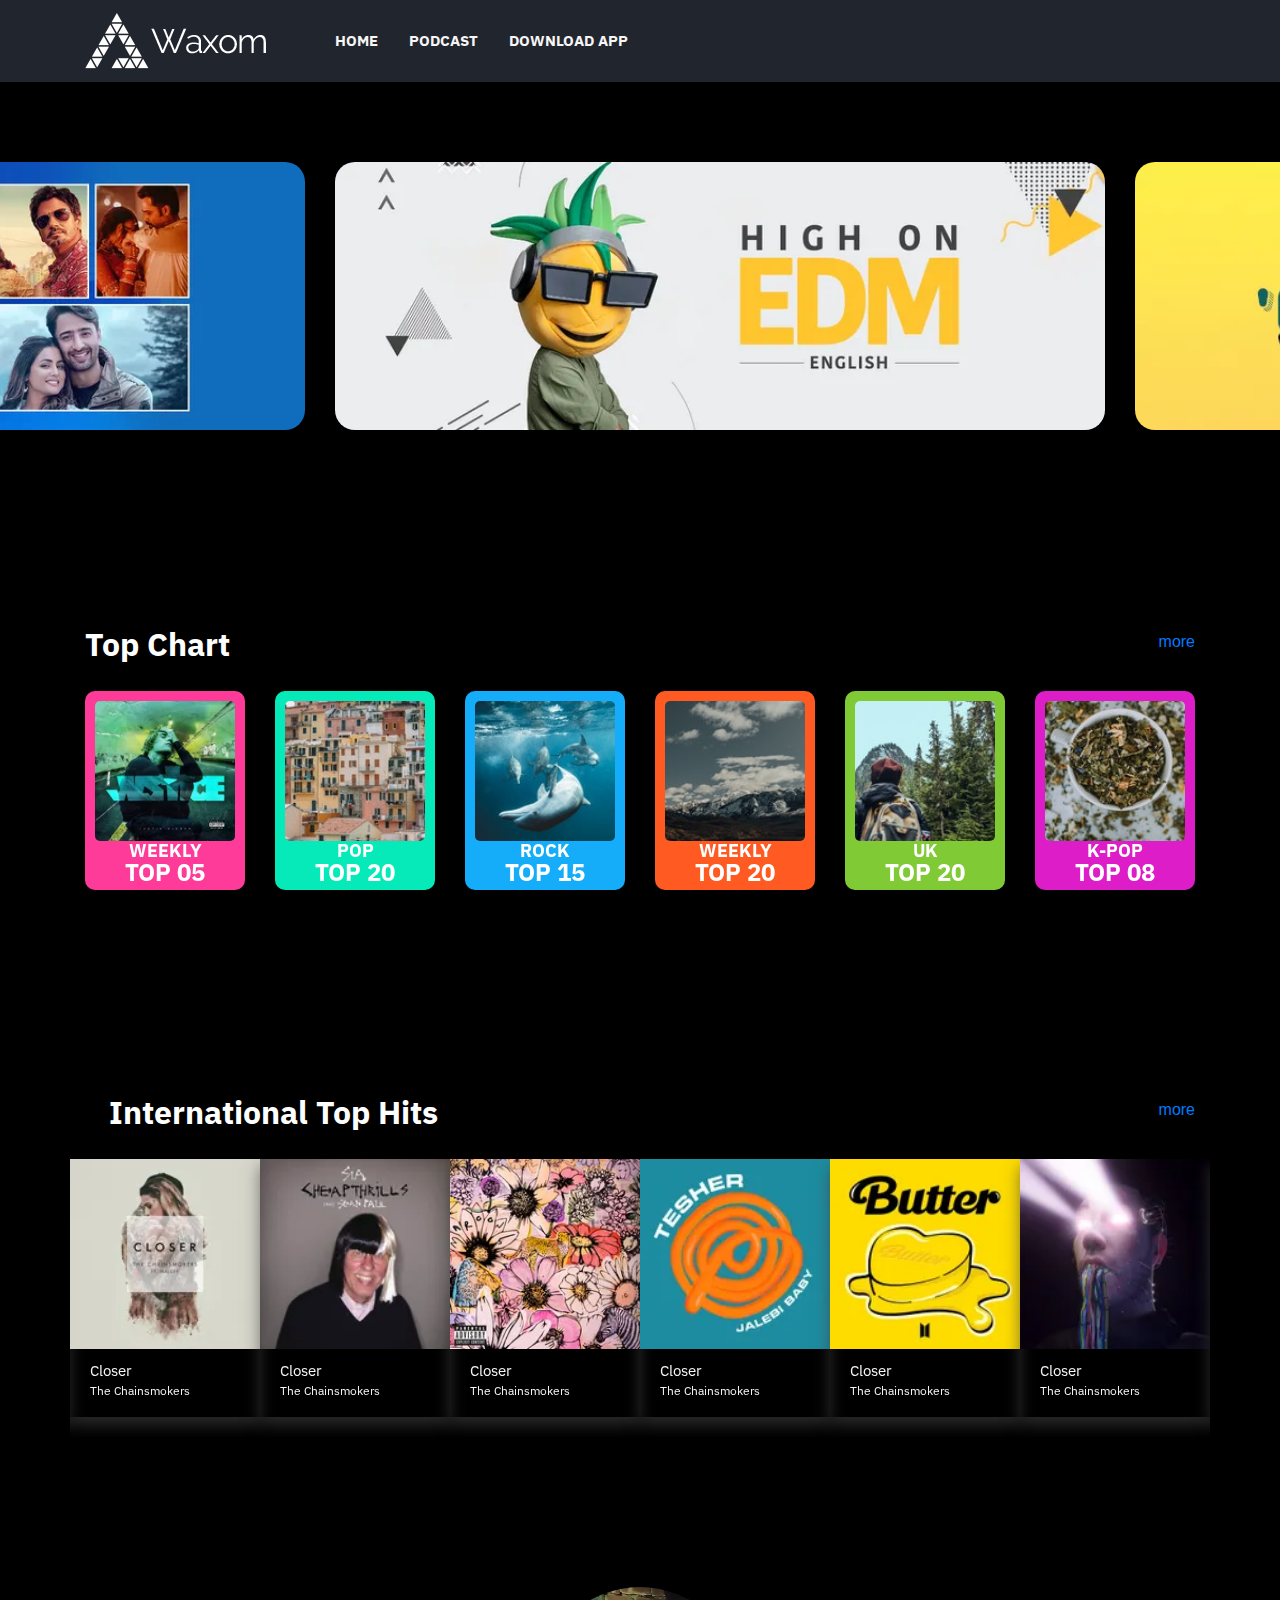
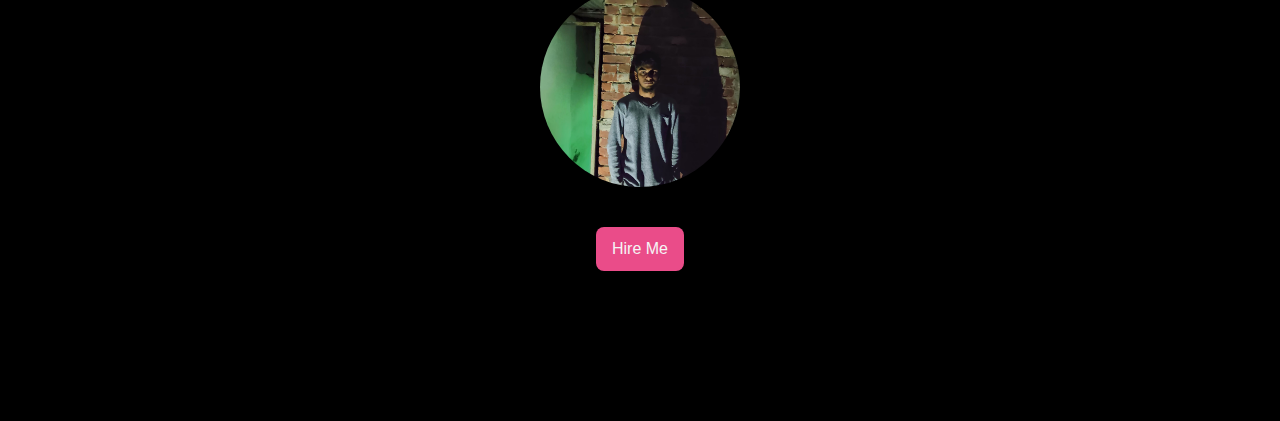
<file: index.html>
<!DOCTYPE html>
<html lang="en">
<head>
    <meta charset="UTF-8">
    <meta http-equiv="X-UA-Compatible" content="IE=edge">
    <meta name="viewport" content="width=device-width, initial-scale=1.0">
    <link rel="preconnect" href="https://fonts.gstatic.com">
    <link href="https://fonts.googleapis.com/css2?family=IBM+Plex+Sans:wght@200;300;400;500;600;700&display=swap" rel="stylesheet">
    <title>Document</title>
    <link rel="stylesheet" href="css/bootstrap.min.css">
    <link rel="stylesheet" href="css/font-awesome.min.css">
    <link rel="stylesheet" href="css/slick.css">
    <link rel="stylesheet" href="css/style.css">
    <link rel="stylesheet" href="media/media.css">
</head>
<body>

    <section id="player_two">
        <div class="main">
            <p id="logo"><i class="fa fa-music"></i></p>
            <!-- left part start -->
            <div class="left">
                <!-- <img src="" alt="" id="track_image"> -->
                <!-- <div class="volume">
                    <p id="volume_show">90</p>
                    
                    
                    <div id="volume_mute_problem" onclick="mute_sound()">
                        <i class="fa fa-volume-up" id="volume_icon" onclick=""></i>
                    </div>

                    
                    
                    <input type="range" min="0" max="100" value="90" onchange="volume_change()" id="volume">
                </div> -->
            </div>
            <!-- left part End -->

            <!-- right part start -->
            <div class="right">
                <div class="show_song_no">
                    <p id="present">1</p>
                    <p></p>
                    <p id="total">5</p>
                </div>

                <!-- <p id="title">title.mp3</p> -->
                <!-- <p id="artist">artist name</p> -->

                <div class="middle">
                    <!-- <button onclick="previous_song()" id="pre"><i class="fa fa-step-backward"></i></button> -->


                    <!-- <button onclick="justplay()" id="play"><i class="fa fa-play"></i></button> -->

                    <!-- <button onclick="next_song()" id="next"><i class="fa fa-step-forward"></i></button> -->
                </div>




                <!-- <div class="duration">
                    <input type="range" min="0" max="100" value="0" onchange="change_duration()" id="duration_slider">
                </div> -->

                <!-- <button id="auto" onclick="autoplay_switch()">Auto play <i class="fa fa-circle-o-notch"></i></button> -->


            </div>
            <!-- right part End -->
        </div>
    </section>

<!--============================== header part start=========================== -->
<nav class="navbar navbar-expand-lg">
    <div class="container">
        <a class="navbar-brand" href="#"><img src="images/player_two_images/logo.png" alt=""></a>
    <button class="navbar-toggler" type="button" data-toggle="collapse" data-target="#navbarSupportedContent" aria-controls="navbarSupportedContent" aria-expanded="false" aria-label="Toggle navigation">
      <span class="navbar-toggler-icon"></span>
    </button>
  
    <div class="collapse navbar-collapse" id="navbarSupportedContent">
      <ul class="navbar-nav mr-auto">
        <li class="nav-item active">
          <a class="nav-link" href="#">Home <span class="sr-only">(current)</span></a>
        </li>
        <li class="nav-item">
          <a class="nav-link" href="#">Podcast</a>
        </li>
        <li class="nav-item">
          <a class="nav-link" href="#">Download app</a>
        </li>
       
      </ul>
      
    </div>
    </div>
</nav>
<!--============================== header part End=========================== -->







<!--======================== banner part start================ -->
<section id="banner">
    <div class="banner_slider">
        <div class="container">
            <div class="row">
                <div class="col-lg-12">
                    <div class="banner_image">
                        <img src="images/player_two_images/banner1.webp" alt="" class="img-fluid w-100">
                        <div class="banner_image_overly">
                            <div class="banner_play" onclick="" id="">
                                <i class="fa fa-play"></i>
                            </div>
                        </div>
                    </div>
                </div>
            </div>
        </div>
        <div class="container">
            <div class="row">
                <div class="col-lg-12">
                    <div class="banner_image">
                        <img src="images/player_two_images/banner2.webp" alt="" class="img-fluid w-100">
                        <div class="banner_image_overly">
                            <div class="banner_play" onclick="" id="">
                                <i class="fa fa-play"></i>
                            </div>
                        </div>
                    </div>
                </div>
            </div>
        </div>
        <div class="container">
            <div class="row">
                <div class="col-lg-12">
                    <div class="banner_image">
                        <img src="images/player_two_images/banner3.webp" alt="" class="img-fluid w-100">
                        <div class="banner_image_overly">
                            <div class="banner_play" onclick="" id="">
                                <i class="fa fa-play"></i>
                            </div>
                        </div>
                    </div>
                </div>
            </div>
        </div>
        <div class="container">
            <div class="row">
                <div class="col-lg-12">
                    <div class="banner_image">
                        <img src="images/player_two_images/banner4.webp" alt="" class="img-fluid w-100">
                        <div class="banner_image_overly">
                            <div class="banner_play" onclick="" id="">
                                <i class="fa fa-play"></i>
                            </div>
                        </div>
                    </div>
                </div>
            </div>
        </div>
        <div class="container">
            <div class="row">
                <div class="col-lg-12">
                    <div class="banner_image">
                        <img src="images/player_two_images/banner3.webp" alt="" class="img-fluid w-100">
                        <div class="banner_image_overly">
                            <div class="banner_play" onclick="" id="">
                                <i class="fa fa-play"></i>
                            </div>
                        </div>
                    </div>
                </div>
            </div>
        </div>
        <div class="container">
            <div class="row">
                <div class="col-lg-12">
                    <div class="banner_image">
                        <img src="images/player_two_images/banner4.webp" alt="" class="img-fluid w-100">
                        <div class="banner_image_overly">
                            <div class="banner_play" onclick="" id="">
                                <i class="fa fa-play"></i>
                            </div>
                        </div>
                    </div>
                </div>
            </div>
        </div>
    </div>
</section>
    

<!--======================== banner part End================ -->

    <section id="songs">
        <div class="container">
            <!-- top chart part start -->
            <div class="row">
                <div class="col-lg-12">
                    <div class="top_header_text">
                        <h3>Top chart</h3>
                        <a href="player_two_top_chart_page.html">more</a>
                    </div>
                </div>
            </div>
            <div class="row pt-4 top_chart_slider">
                <div class="col-lg-2">
                    <div class="song_card top_chart_one">
                        <img src="images/player_two_images/top_chart1.webp" alt="" class="img-fluid w-100">
                        <div class="top_song_card_text text-center">
                            <p>weekly</p>
                            <h3>TOP 05</h3>
                        </div>
                        <div class="all_play_icon" onclick="justplay()" id="play">
                            <i class="fa fa-play"></i>
                        </div>
                    </div>
                </div>


                <div class="col-lg-2">
                    <div class="song_card top_chart_two">
                        <img src="images/player_two_images/top_chart2.jpg" alt="" class="img-fluid w-100">
                        <div class="top_song_card_text text-center">
                            <p>pop</p>
                            <h3>TOP 20</h3>
                        </div>
                        <div class="all_play_icon" onclick="nextSong()" id="play">
                            <i class="fa fa-play"></i>
                        </div>
                    </div>
                </div>


                <div class="col-lg-2">
                    <div class="song_card top_chart_three">
                        <img src="images/player_two_images/top_chart3.jpg" alt="" class="img-fluid w-100">
                        <div class="top_song_card_text text-center">
                            <p>rock</p>
                            <h3>TOP 15</h3>
                        </div>
                        <div class="all_play_icon" onclick="" id="play">
                            <i class="fa fa-play"></i>
                        </div>
                    </div>
                </div>


                <div class="col-lg-2">
                    <div class="song_card top_chart_four">
                        <img src="images/player_two_images/top_chart4.jpg" alt="" class="img-fluid w-100">
                        <div class="top_song_card_text text-center">
                            <p>weekly</p>
                            <h3>TOP 20</h3>
                        </div>
                        <div class="all_play_icon" onclick="" id="play">
                            <i class="fa fa-play"></i>
                        </div>
                    </div>
                </div>

                <div class="col-lg-2">
                    <div class="song_card top_chart_five">
                        <img src="images/player_two_images/top_chart5.jpg" alt="" class="img-fluid w-100">
                        <div class="top_song_card_text text-center">
                            <p>uk</p>
                            <h3>TOP 20</h3>
                        </div>
                        <div class="all_play_icon" onclick="" id="play">
                            <i class="fa fa-play"></i>
                        </div>
                    </div>
                </div>

                <div class="col-lg-2">
                    <div class="song_card top_chart_six">
                        <img src="images/player_two_images/top_chart6.jpg" alt="" class="img-fluid w-100">
                        <div class="top_song_card_text text-center">
                            <p>k-pop</p>
                            <h3>TOP 08</h3>
                        </div>
                        <div class="all_play_icon" onclick="" id="play">
                            <i class="fa fa-play"></i>
                        </div>
                    </div>
                </div>


                <div class="col-lg-2">
                    <div class="song_card top_chart_seven">
                        <img src="images/player_two_images/top_chart7.jpg" alt="" class="img-fluid w-100">
                        <div class="top_song_card_text text-center">
                            <p>ghazal</p>
                            <h3>TOP 20</h3>
                        </div>
                        <div class="all_play_icon" onclick="" id="play">
                            <i class="fa fa-play"></i>
                        </div>
                    </div>
                </div>

                <div class="col-lg-2">
                    <div class="song_card top_chart_eight">
                        <img src="images/player_two_images/top_chart8.jpg" alt="" class="img-fluid w-100">
                        <div class="top_song_card_text text-center">
                            <p>remix</p>
                            <h3>TOP 10</h3>
                        </div>
                        <div class="all_play_icon" onclick="" id="play">
                            <i class="fa fa-play"></i>
                        </div>
                    </div>
                </div>



            </div>
            <!-- top chart part End -->

        </div>
    </section>
    <!--======================= international hip hop part start===================== -->
    <section id="international_hip_hop">
        <div class="container">
            <div class="row">
                <div class="col-lg-12">
                    <div class="top_header_text pl-4 pt-2">
                        <h3>International Top Hits</h3>
                        <a href="#">more</a>
                    </div>
                </div>
            </div>
            <div class="row pt-4 top_chart_slider">


                <div class="col-lg-2 pr-0 pl-0">
                    <div class="single_track_card">
                        <div class="image">
                            <img src="images/player_two_images/international_hip_hop_single_track.webp" alt="" class="img-fluid w-100">
                            <div class="single_track_card_overly">
                                <div class="single_track_play" onclick="" id="">
                                    <i class="fa fa-play"></i>
                                </div>
                            </div>
                        </div>
                        <div class="single_track_card_text">
                            <h3>closer</h3>
                            <p>the chainsmokers</p>
                        </div>

                    </div>
                </div>



                <div class="col-lg-2 pr-0 pl-0">
                    <div class="single_track_card">
                        <div class="image">
                            <img src="images/player_two_images/international_hip_hop_single_track2.webp" alt="" class="img-fluid w-100">
                            <div class="single_track_card_overly">
                                <div class="single_track_play" onclick="" id="">
                                    <i class="fa fa-play"></i>
                                </div>
                            </div>
                        </div>
                        <div class="single_track_card_text">
                            <h3>closer</h3>
                            <p>the chainsmokers</p>
                        </div>

                    </div>
                </div>



                <div class="col-lg-2 pr-0 pl-0">
                    <div class="single_track_card">
                        <div class="image">
                            <img src="images/player_two_images/slingle_track3.webp" alt="" class="img-fluid w-100">
                            <div class="single_track_card_overly">
                                <div class="single_track_play" onclick="" id="">
                                    <i class="fa fa-play"></i>
                                </div>
                            </div>
                        </div>
                        <div class="single_track_card_text">
                            <h3>closer</h3>
                            <p>the chainsmokers</p>
                        </div>

                    </div>
                </div>



                <div class="col-lg-2 pr-0 pl-0">
                    <div class="single_track_card">
                        <div class="image">
                            <img src="images/player_two_images/single_track4.webp" alt="" class="img-fluid w-100">
                            <div class="single_track_card_overly">
                                <div class="single_track_play" onclick="" id="">
                                    <i class="fa fa-play"></i>
                                </div>
                            </div>
                        </div>
                        <div class="single_track_card_text">
                            <h3>closer</h3>
                            <p>the chainsmokers</p>
                        </div>

                    </div>
                </div>


                <div class="col-lg-2 pr-0 pl-0">
                    <div class="single_track_card">
                        <div class="image">
                            <img src="images/player_two_images/single_track5.webp" alt="" class="img-fluid w-100">
                            <div class="single_track_card_overly">
                                <div class="single_track_play" onclick="" id="">
                                    <i class="fa fa-play"></i>
                                </div>
                            </div>
                        </div>
                        <div class="single_track_card_text">
                            <h3>closer</h3>
                            <p>the chainsmokers</p>
                        </div>

                    </div>
                </div>



                <div class="col-lg-2 pr-0 pl-0">
                    <div class="single_track_card">
                        <div class="image">
                            <img src="images/player_two_images/single_track6.webp" alt="" class="img-fluid w-100">
                            <div class="single_track_card_overly">
                                <div class="single_track_play" onclick="" id="">
                                    <i class="fa fa-play"></i>
                                </div>
                            </div>
                        </div>
                        <div class="single_track_card_text">
                            <h3>closer</h3>
                            <p>the chainsmokers</p>
                        </div>

                    </div>
                </div>



                <div class="col-lg-2 pr-0 pl-0">
                    <div class="single_track_card">
                        <div class="image">
                            <img src="images/player_two_images/single_track7.webp" alt="" class="img-fluid w-100">
                            <div class="single_track_card_overly">
                                <div class="single_track_play" onclick="" id="">
                                    <i class="fa fa-play"></i>
                                </div>
                            </div>
                        </div>
                        <div class="single_track_card_text">
                            <h3>closer</h3>
                            <p>the chainsmokers</p>
                        </div>

                    </div>
                </div>



                <div class="col-lg-2 pr-0 pl-0">
                    <div class="single_track_card">
                        <div class="image">
                            <img src="images/player_two_images/single_track8.webp" alt="" class="img-fluid w-100">
                            <div class="single_track_card_overly">
                                <div class="single_track_play" onclick="" id="">
                                    <i class="fa fa-play"></i>
                                </div>
                            </div>
                        </div>
                        <div class="single_track_card_text pl-2">
                            <h3>closer</h3>
                            <p>the chainsmokers</p>
                        </div>

                    </div>
                </div>









            </div>
        </div>
    </section>
    <!--====================== international hip hop part End========================= -->
    <!--===================== footer part start================ -->
    <section id="footer">
        <div class="col-lg-4 m-auto">
            <div class="footer_item text-center">
                <div class="footer_image m-auto"></div>
                <a href="#">Hire Me</a>
            </div>
        </div>
    </section>
    <!--===================== footer part End================ -->

    <section id="bottom_bar">
        
        <div class="container-fluid">
            <div class="row">
                <div class="col-lg-1 pr-0">
                    <div class="on_track_img text-right">
                        <img src="" alt="" id="track_image" class="">
                    </div>
                </div>
                <div class="col-lg-2">
                    <div class="on_track_text">
                        <p id="title">title.mp3</p>
                        <h4 id="artist">artist name</h4>
                    </div>
                </div>
                <div class="col-lg-6">
                    <div class="icon_group text-center">
                        <button onclick="" id="shuffle"><i class="fa fa-random"></i></button>
                        
                        <button onclick="previous_song()" id="pre"><i class="fa fa-step-backward"></i></button>

                        <button class="" onclick="bottom_bar_play()" id="bottomBarPlay">
                            <i class="fa fa-play playbtnStyle"></i>
                        </button>
                        
                        
                        <button onclick="next_song()" id="next"><i class="fa fa-step-forward"></i></button>

                        <button id="auto" onclick="autoplay_switch()"><i class="fa fa-circle-o-notch" id="autoPlayIcon"></i></button>


                    </div>
                </div>
                <div class="col-lg-3">
                    <div class="volume text-center">
                        <!-- i make this problem div start -->
                        <div id="volume_mute_problem" onclick="mute_sound()" class="">
                            <i class="fa fa-volume-up" id="volume_icon" onclick=""></i>
                        </div>
    
                        <!-- i make this problem div End -->
                        
                        <input type="range" min="0" max="100" value="90" onchange="volume_change()" id="volume">
                    </div>
                </div>
            </div>
        </div>
        
        <div class="duration">
            <input type="range" min="0" max="100" value="0" onchange="change_duration()" id="duration_slider">
        </div>
        
    </section>


    <script src="js/jquery-1.12.4.min.js"></script>
    <script src="js/slick.min.js"></script>
    <script src="js/bootstrap.min.js"></script>
    <script src="js/Font-Awesome.js"></script>
    <script src="js/custom.js"></script>
</body>
</file>
<file: css/style.css>
*{
    margin: 0;
    padding: 0;
    box-sizing: border-box;
    outline: 0;
}
h1,h2,h3,h4,h5,h6,p{
    line-height: 0.9;
    color: #fff;
}
a,a:hover{
    text-decoration: none;
    display: inline-block;
    /* color: #000; */
}
ul,ol{
    list-style-type: none;
}
/* font-family: 'IBM Plex Sans', sans-serif; */
/* common css ENd */
body{

    overflow-x: hidden;
    background: #000;

}

/* #player_two{
    height: 100vh;
    z-index: 999;
    background: #000;
} */

#player_two{
    visibility: hidden;
    opacity: 0;
    display: none;
}




/* buttom_bar part start */
#bottom_bar{
    position: fixed;
    bottom: 40px;
    width: 100%;
    height: 80px;
    padding-top: 20px;
    padding-bottom: 10px;
    background: rgba(0, 0, 0, 0.7);
    display: none;
}

.on_track_img img{
    border-radius: 5px;
    -webkit-border-radius: 5px;
    -moz-border-radius: 5px;
    -ms-border-radius: 5px;
    -o-border-radius: 5px;
}
.on_track_text{
    padding-top: 10px;
}
.on_track_text p{
    font-family: 'IBM Plex Sans', sans-serif;
    font-weight: 400;
    font-size: 14px;
    color: #f7f5f5;
    text-transform: capitalize;
}
.on_track_text h4{
    color: #818c94;
    font-family: 'IBM Plex Sans', sans-serif;
    font-weight: 400;
    font-size: 12px;
}

.icon_group button{
    background: transparent;
    border: none;
    cursor: pointer;
    padding: 0;
    margin: 0;
    outline: none;
}
.icon_group button i{
    color: #fff;
    font-size: 20px;
}

.icon_group .playbtnStyle{
    height: 40px;
    width: 40px;
    border-radius: 50%;
    -webkit-border-radius: 50%;
    -moz-border-radius: 50%;
    -ms-border-radius: 50%;
    -o-border-radius: 50%;
    background: #f61818;
    display: inline-block;
    text-align: center;
    line-height: 40px;
    color: #000;
}
.icon_group #auto{
    padding-left: 30px;
}
.icon_group #pre{
    padding-right: 20px;
}
.icon_group #next{
    padding-left: 20px;
}
.icon_group #shuffle{
    padding-right: 30px;
}


.volume{
    position: relative;
}

.volume #volume {
	width: 100px;
	position: absolute;
	left: 175px;
	top: -60px;
	transform: rotate(270deg);
	-webkit-transform: rotate(270deg);
	-moz-transform: rotate(270deg);
	-ms-transform: rotate(270deg);
	-o-transform: rotate(270deg);
	border: transparent;
    visibility: hidden;
    opacity: 0;
    display: none;
}
.volume:hover #volume{
    visibility: visible;
    opacity: 1;
    display: inline-block;
}





.duration input{
    width: 100%;
}
/* bottom_bar part End */

#banner{
    padding-top: 80px;
}
.banner_image{
    position: relative;
}
.banner_image img{
    border-radius: 20px;
    -webkit-border-radius: 20px;
    -moz-border-radius: 20px;
    -ms-border-radius: 20px;
    -o-border-radius: 20px;
}
.navbar-nav{
    margin-left: 30px;
    /* # */
}
.navbar-expand-lg .navbar-nav .nav-link {
	text-transform: uppercase;
    margin-left: 15px;
    color: #f7f5f5;
    font-family: 'IBM Plex Sans', sans-serif;
    font-weight: 700;
    font-size: 15px;
}
.navbar{
    background: #21252D;
}
.banner_image_overly{
    height: 100%;
    width: 100%;
    position: absolute;
    top: 0;
    left: 0;
    background: rgba(0, 0, 0, 0.2);
    visibility: hidden;
    opacity: 0;

}
.banner_play{
    position: absolute;
    left: 50%;
    top: 50%;
    height: 40px;
    width: 40px;
    border-radius: 50%;
    -webkit-border-radius: 50%;
    -moz-border-radius: 50%;
    -ms-border-radius: 50%;
    -o-border-radius: 50%;
    transition: .6s;
    -webkit-transition: .6s;
    -moz-transition: .6s;
    -ms-transition: .6s;
    -o-transition: .6s;
    text-align: center;
    line-height: 40px;
    transform: translate(-50%,-50%);
    -webkit-transform: translate(-50%,-50%);
    -moz-transform: translate(-50%,-50%);
    -ms-transform: translate(-50%,-50%);
    -o-transform: translate(-50%,-50%);
    cursor: pointer;
}
.banner_play i{
    transition: .6s;
    -webkit-transition: .6s;
    -moz-transition: .6s;
    -ms-transition: .6s;
    -o-transition: .6s;
    color: transparent;
}
.banner_image:hover .banner_image_overly{
    visibility: visible;
    opacity: 1;
}
.banner_image:hover .banner_play{
    background: #e2f113;
}
.banner_image:hover .banner_play i{
    color: #f02626;
}
/* .banner_play:hover{
    font-size: 34px;
} */
/*============== top chart part start============= */


#songs{
    padding-top: 200px;
    padding-bottom: 200px;
}



/* header text */
.top_header_text{
    display: flex;
    justify-content: space-between;
}
.top_header_text h3{
    font-family: 'IBM Plex Sans', sans-serif;
    font-weight: 700;
    font-size: 32px;
    text-transform: capitalize;
}



/* card part start */


.song_card{
    padding: 10px;
    border-radius: 10px;
    -webkit-border-radius: 10px;
    -moz-border-radius: 10px;
    -ms-border-radius: 10px;
    -o-border-radius: 10px;
    cursor: pointer;
    position: relative;
}
.song_card img{
    border-radius: 5px;
    -webkit-border-radius: 5px;
    -moz-border-radius: 5px;
    -ms-border-radius: 5px;
    -o-border-radius: 5px;
}

.top_song_card_text p{
    line-height: 0;
    padding-top: 10px;
    padding-bottom: 5px;
    font-family: 'IBM Plex Sans', sans-serif;
    font-weight: 700;
    font-size: 18px;
    color: #fff;
    text-transform: uppercase;
}
.top_song_card_text h3{
    line-height: 0;
    font-family: 'IBM Plex Sans', sans-serif;
    font-weight: 700;
    font-size: 24px;
    color: #fff;
}
.all_play_icon{
    position: absolute;
    right: 10px;
    top: 50%;
    height: 40px;
    width: 40px;
    border-radius: 50%;
    -webkit-border-radius: 50%;
    -moz-border-radius: 50%;
    -ms-border-radius: 50%;
    -o-border-radius: 50%;
    transition: .6s;
    -webkit-transition: .6s;
    -moz-transition: .6s;
    -ms-transition: .6s;
    -o-transition: .6s;
    text-align: center;
    line-height: 40px;
    
}
.all_play_icon i{
    transition: .6s;
    -webkit-transition: .6s;
    -moz-transition: .6s;
    -ms-transition: .6s;
    -o-transition: .6s;
    color: transparent;
}
.song_card:hover .all_play_icon{
    background: #e2f113;
}
.song_card:hover .all_play_icon i{
    color: #fff;
}
/* top chart color group start */
.top_chart_one{
    background: #FE3B99;
}
.top_chart_two{
    background: #06E9B8;
}
.top_chart_three{
    background: #15ADF9;
}
.top_chart_four{
    background: #FE5A21;
}
.top_chart_five{
    background: #80CA36;
}
.top_chart_six{
    background: #DD1DC7;
}
.top_chart_seven{
    background: #9D4BFF;
}
.top_chart_eight{
    background: #FF2364;
}
/* top chart color group End */

/*============ top chart part End =================*/

/* ======================= international hip hop part start===================== */
.single_track_card_text h3{
    padding-top: 5px;
    font-family: 'IBM Plex Sans', sans-serif;
    font-weight: 400;
    font-size: 15px;
    color: #f5f5f5;
    text-transform: capitalize;
}
.single_track_card_text p{
    font-family: 'IBM Plex Sans', sans-serif;
    font-weight: 400;
    font-size: 12px;
    color: #f5f5f5;
    text-transform: capitalize;
}
.single_track_card .image{
    position: relative;
}
.single_track_card_overly{
    height: 100%;
    width: 100%;
    position: absolute;
    top: 0;
    left: 0;
    background: rgba(0, 0, 0, 0.5);
    visibility: hidden;
    opacity: 0;
    transition: .3s;
    -webkit-transition: .3s;
    -moz-transition: .3s;
    -ms-transition: .3s;
    -o-transition: .3s;
}
/* .single_track_play{
    position: absolute;
    left: 50%;
    top: 50%;
    height: 40px;
    width: 40px;
    border-radius: 50%;
    -webkit-border-radius: 50%;
    -moz-border-radius: 50%;
    -ms-border-radius: 50%;
    -o-border-radius: 50%;
    transition: .6s;
    -webkit-transition: .6s;
    -moz-transition: .6s;
    -ms-transition: .6s;
    -o-transition: .6s;
    text-align: center;
    line-height: 40px;
    transform: translate(-50%,-50%);
    -webkit-transform: translate(-50%,-50%);
    -moz-transform: translate(-50%,-50%);
    -ms-transform: translate(-50%,-50%);
    -o-transform: translate(-50%,-50%);
    cursor: pointer;
} */


.all_play_icon{
    
    
}
.single_track_play i{
    position: absolute;
    left: 50%;
    top: 50%;
    transform: translate(-50%,-50%);
    -webkit-transform: translate(-50%,-50%);
    -moz-transform: translate(-50%,-50%);
    -ms-transform: translate(-50%,-50%);
    -o-transform: translate(-50%,-50%);
    cursor: pointer;
    transition: .6s;
    -webkit-transition: .6s;
    -moz-transition: .6s;
    -ms-transition: .6s;
    -o-transition: .6s;
    color: transparent;
}
.single_track_card:hover .single_track_card_overly{
    visibility: visible;
    opacity: 1;
}
.single_track_card:hover .single_track_play{
    background: transparent;
}
.single_track_card:hover .single_track_play i{
    color: #0bff30;
    font-size: 60px;
}
/* .single_track_play:hover{
    width: 50px;
    height: 50px;
    line-height: 50px;
} */
.single_track_card_text{
    padding-top: 10px;
    padding-left: 20px;
    padding-bottom: 5px;
}
.single_track_card{
    margin-bottom: 20px;
    /* -webkit-box-shadow: 0px 18px 9px 0px rgba(255,21,58,0.65);  */
box-shadow: 0px 8px 15px 0px rgba(66, 66, 66, 0.65);
}
/* ======================= international hip hop part End===================== */
#footer{
    padding-top: 150px;
    padding-bottom: 150px;
}
.footer_image{
    width: 200px;
    height: 200px;
    border-radius: 50%;
    -webkit-border-radius: 50%;
    -moz-border-radius: 50%;
    -ms-border-radius: 50%;
    -o-border-radius: 50%;
    background: url(../images/player_two_images/footer_img.jpg);
    background-repeat: no-repeat;
    background-position: center;
    background-size: cover;
    

}
.footer_item a{
    padding: 10px 16px;
    background: #ea4c89;
    border-radius: 8px;
    -webkit-border-radius: 8px;
    -moz-border-radius: 8px;
    -ms-border-radius: 8px;
    -o-border-radius: 8px;
    color: #f5f5f5;
    margin-top: 40px;

}
/* # */
</file>
<file: media/media.css>
/* Large devices */
@media (max-width: 1199.98px) { }

/* Medium devices */
@media (max-width: 991.98px) { }

@media (max-width: 767.98px) {}

@media (max-width: 575.98px){
    .top_header_text{
        padding: 0 !important;
    }
    .top_header_text h3 {
        font-size: 20px;
    }
    .all_play_icon {
        position: absolute;
        right: 10px;
        top: 50%;
        height: 40px;
        width: 40px;
        border-radius: 50%;
        -webkit-border-radius: 50%;
        -moz-border-radius: 50%;
        -ms-border-radius: 50%;
        -o-border-radius: 50%;
        transition: .6s;
        -webkit-transition: .6s;
        -moz-transition: .6s;
        -ms-transition: .6s;
        -o-transition: .6s;
        text-align: center;
        line-height: 40px;
        background: #e2f113;
    }
    .all_play_icon i{
        color: #fff;
    }
}
</file>
